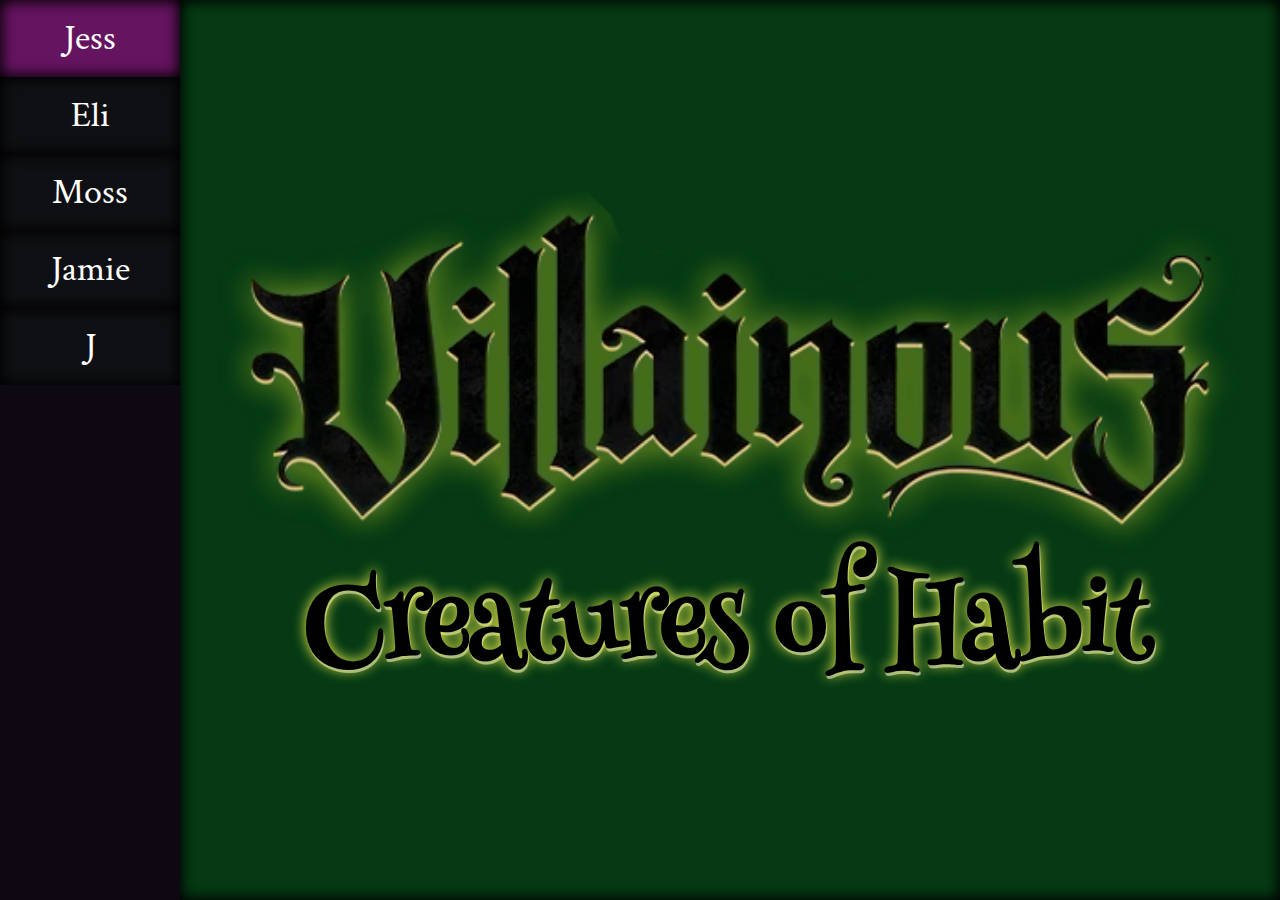
<file: index.html>
<!DOCTYPE html>
<html lang="en">

<head>
    <meta charset="UTF-8">
    <meta name="viewport" content="width=device-width, initial-scale=1.0">
    <title>Villainous: Creatures of Habit</title>

    <link rel="stylesheet" href="main.css">
    <style>
        :root {
            font-size: 18px;
        }

        body {
            height: 100vh;
            overflow: hidden;
            margin: 0;
            color: white;
            background: #0d0812;
            display: grid;
            grid-template-rows: 80px 1fr;
        }

        nav {
            display: flex;
            flex-direction: row;
            background-color: #0f1013;
        }

        nav button {
            border: none;
            outline: none;
            margin: 0;
            font-size: inherit;
            color: inherit;

            --color: #053a14;
            padding: 15px;
            text-align: center;
            font-family: 'Crimson Text', serif;
            font-size: 1.5rem;
            box-shadow: 0 0 14px 2px black inset;
            background-color: #0f1013;
            transition: background-color .2s;
            width: 20%;
        }

        @media screen and (min-width: 800px) {
            body {
                grid-template-columns: minmax(min-content, 180px) 1fr;
            }

            nav {
                flex-direction: column;
            }

            nav button {
                font-size: 2rem;
                width: 100%;
            }
        }

        nav button.selected,
        nav button:hover {
            background-color: var(--color);
        }

        nav button:hover {
            cursor: pointer;
        }

        #tabs {
            min-height: 100vh;
        }

        .tab {
            box-sizing: border-box;
            padding: 20px;
            height: 100%;
            overflow-y: scroll;
            box-shadow: 0 0 14px 2px black inset;
            background-color: #212226;
        }

        div#splash {
            background: #053a14;
            color: black;
            display: flex;
            justify-content: center;
            align-items: center;
            flex-direction: column;
            overflow: hidden;
            text-align: center;
            /* background: linear-gradient(45deg,
                    #651460 0%,
                    #651460 20%,
                    #600b0b 20%,
                    #600b0b 40%,
                    #513005 40%,
                    #513005 60%,
                    #053a14 60%,
                    #053a14 80%,
                    #00453b 80%,
                    #00453b 100%); */
        }

        div#splash img {
            width: 80vw;
        }

        div#splash span {
            font-size: 8vw;
            text-shadow: 0px 0px 1vw #F6F64B, 1px 0.2vw #fff8;
            font-weight: bold;
            font-family: 'Henny Penny', cursive;
        }

        .tab:not(.selected) {
            display: none !important;
        }

        .board {
            box-shadow: 0 0 14px 2px rgba(0, 0, 0, .8);
        }

        .cards {
            display: grid;
            gap: 20px;
            grid-template-columns: 1fr;
            /* grid-template-columns: 1fr 1fr 1fr 1fr 1fr; */
        }

        @media screen and (max-width: 649px) {
            .cards {
                grid-auto-rows: minmax(200px, calc(100vh - 140px));
                justify-items: center;
            }

            .card {
                height: 100%;
            }
        }

        @media screen and (min-width: 650px) {
            .cards {
                grid-template-columns: 1fr 1fr;
            }
        }

        @media screen and (min-width: 920px) {
            .cards {
                grid-template-columns: 1fr 1fr 1fr;
            }
        }

        @media screen and (min-width: 1120px) {
            .cards {
                grid-template-columns: 1fr 1fr 1fr 1fr;
            }
        }

        @media screen and (min-width: 1320px) {
            .cards {
                grid-template-columns: 1fr 1fr 1fr 1fr 1fr;
            }
        }

        .card {
            box-shadow: 0 0 14px 2px rgba(0, 0, 0, .8);
            background: linear-gradient(0deg, var(--body-color) 0%, var(--body-color) 52%, #222 52%, #2d2d2d 100%);
        }

        @media screen and (min-width: 800px) {
            .deck-list {
                width: fit-content;
                column-count: 3;
                column-width: 250px;
            }
        }

        h1,
        h2,
        h3,
        h4,
        h5,
        h6 {
            font-family: 'Crimson Text', serif;
            text-transform: uppercase;
            margin: 1rem 0;
            text-align: center;
            color: var(--accent-color);
            line-height: 1.2;
        }

        h1 {
            font-size: 6rem;
        }

        h2 {
            font-size: 3rem;
        }

        h3 {
            font-size: 1.5rem;
        }

        @media screen and (min-width: 800px) {
            .villain-guide {
                column-count: 2;
            }
        }

        @media screen and (min-width: 1200px) {
            .villain-guide {
                column-count: 3;
            }
        }

        .villain-guide .objective {
            font-weight: bold;
            text-align: center;
        }

        .villain-guide section {
            break-inside: avoid-column;
        }

        .villain-guide section:first-child h3 {
            margin-top: 0;
        }
    </style>

    <script src="data.js"></script>
    <script src="tidy-data.js"></script>
    <script src="generate.js"></script>
</head>

<body>
    <nav id="nav-bar"></nav>
    <div id="tabs">
        <div id="splash" class="tab selected">
            <img src="logo.webp" alt="Villainous">
            <span>Creatures of Habit</span>
        </div>
    </div>
</body>
<script>

    // UPDATE ELEMENT SIZING //
    function updateElementPercentageUnits(e) {
        for (const e of document.querySelectorAll(".card"))
            e.style.setProperty("--point", e.clientHeight / 100 + "px")

        for (const e of document.querySelectorAll(".backing"))
            e.style.setProperty("--point", e.clientHeight / 100 + "px")

        for (const e of document.querySelectorAll(".board"))
            e.style.setProperty("--point", e.clientHeight / 100 + "px")
    }

    window.addEventListener("resize", updateElementPercentageUnits);

    // SELECT VILLAIN MENU //
    function getCSSid(villain) {
        return "villain-" + villain.name.toLowerCase();
    }

    function selectVillain(id) {
        const selected_button = document.querySelector("nav button.selected")
        if (selected_button) selected_button.classList.remove("selected");

        const selected_tab = document.querySelector(".tab.selected")
        if (selected_tab) selected_tab.classList.remove("selected");

        const new_button = document.querySelector("nav button." + id);
        if (new_button) new_button.classList.add("selected");
        document.querySelector(".tab#" + id).classList.add("selected");

        updateElementPercentageUnits();
    }

    // GENERATE HTML //
    for (const villain of data) {
        const tab = create(null, "div", "tab", "villain");
        tab.id = getCSSid(villain);

        // Navigation button
        {
            const button = create(document.querySelector("#nav-bar"), "button")
            button.innerText = villain.name;
            button.style.setProperty("--color", villain.style.color)
            button.classList.add(getCSSid(villain))
            button.addEventListener("click", event => {
                document.querySelector("#splash").style.background = villain.style.color;
                if (button.classList.contains("selected")) {
                    selectVillain("splash")
                } else {
                    selectVillain(getCSSid(villain))
                }
            })
        }

        // Heading
        {
            const heading = create(tab, "h1");
            heading.innerText = villain.name;
        }

        // Board
        {
            const heading = create(tab, "h2");
            heading.innerText = "Board";
            tab.appendChild(createBoardElement(villain));
        }

        // Villain Guide
        {
            const heading = create(tab, "h2")
            heading.innerText = "Villain Guide";

            const guide = create(tab, "div", "villain-guide")
            let first_part = true;
            for (const part of villain.guide) {
                const section = create(guide, "section");

                const heading = create(section, "h3");
                heading.innerText = part.heading;

                if (first_part) {
                    const paragraph = create(section, "p");
                    paragraph.innerText = villain.objective;
                    paragraph.classList.add("objective");
                    first_part = false;
                }

                for (const text of part.body) {
                    const paragraph = create(section, "p");
                    paragraph.innerText = text;
                }
            }
        }

        // Villain Deck
        {
            const heading = create(tab, "h2");
            heading.innerText = "Villain Deck";

            const list = create(tab, "ul", "deck-list");
            let current_divider = null;
            let current_copies = 0;

            for (const card of villain.villain_deck) {
                // List Item
                const i = create(list, "li");
                i.innerText = card.name
                if (card.copies > 1)
                    i.innerText += " (x" + card.copies + ")"

                // Card Preview
                if (card.copies != current_copies) {
                    current_copies = card.copies;

                    const heading = create(tab, "h3");
                    heading.innerText = current_copies == 1 ? "1 copy" : current_copies + " copies";

                    current_divider = create(tab, "div", "cards");
                }

                current_divider.appendChild(createCardElement(villain, card));
            }
        }

        // Fate Deck
        {
            const heading = create(tab, "h2");
            heading.innerText = "Fate Deck";

            const list = create(tab, "ul", "deck-list");
            let current_divider = null;
            let current_copies = 0;

            for (const card of villain.fate_deck) {
                // List Item
                const i = create(list, "li");
                i.innerText = card.name
                if (card.copies > 1)
                    i.innerText += " (x" + card.copies + ")"

                // Card Preview
                if (card.copies != current_copies) {
                    current_copies = card.copies;

                    const heading = create(tab, "h3");
                    heading.innerText = current_copies == 1 ? "1 copy" : current_copies + " copies";

                    current_divider = create(tab, "div", "cards");
                }

                current_divider.appendChild(createCardElement(villain, card));
            }
        }
        document.getElementById("tabs").appendChild(tab);
    }
</script>

</html>
</file>
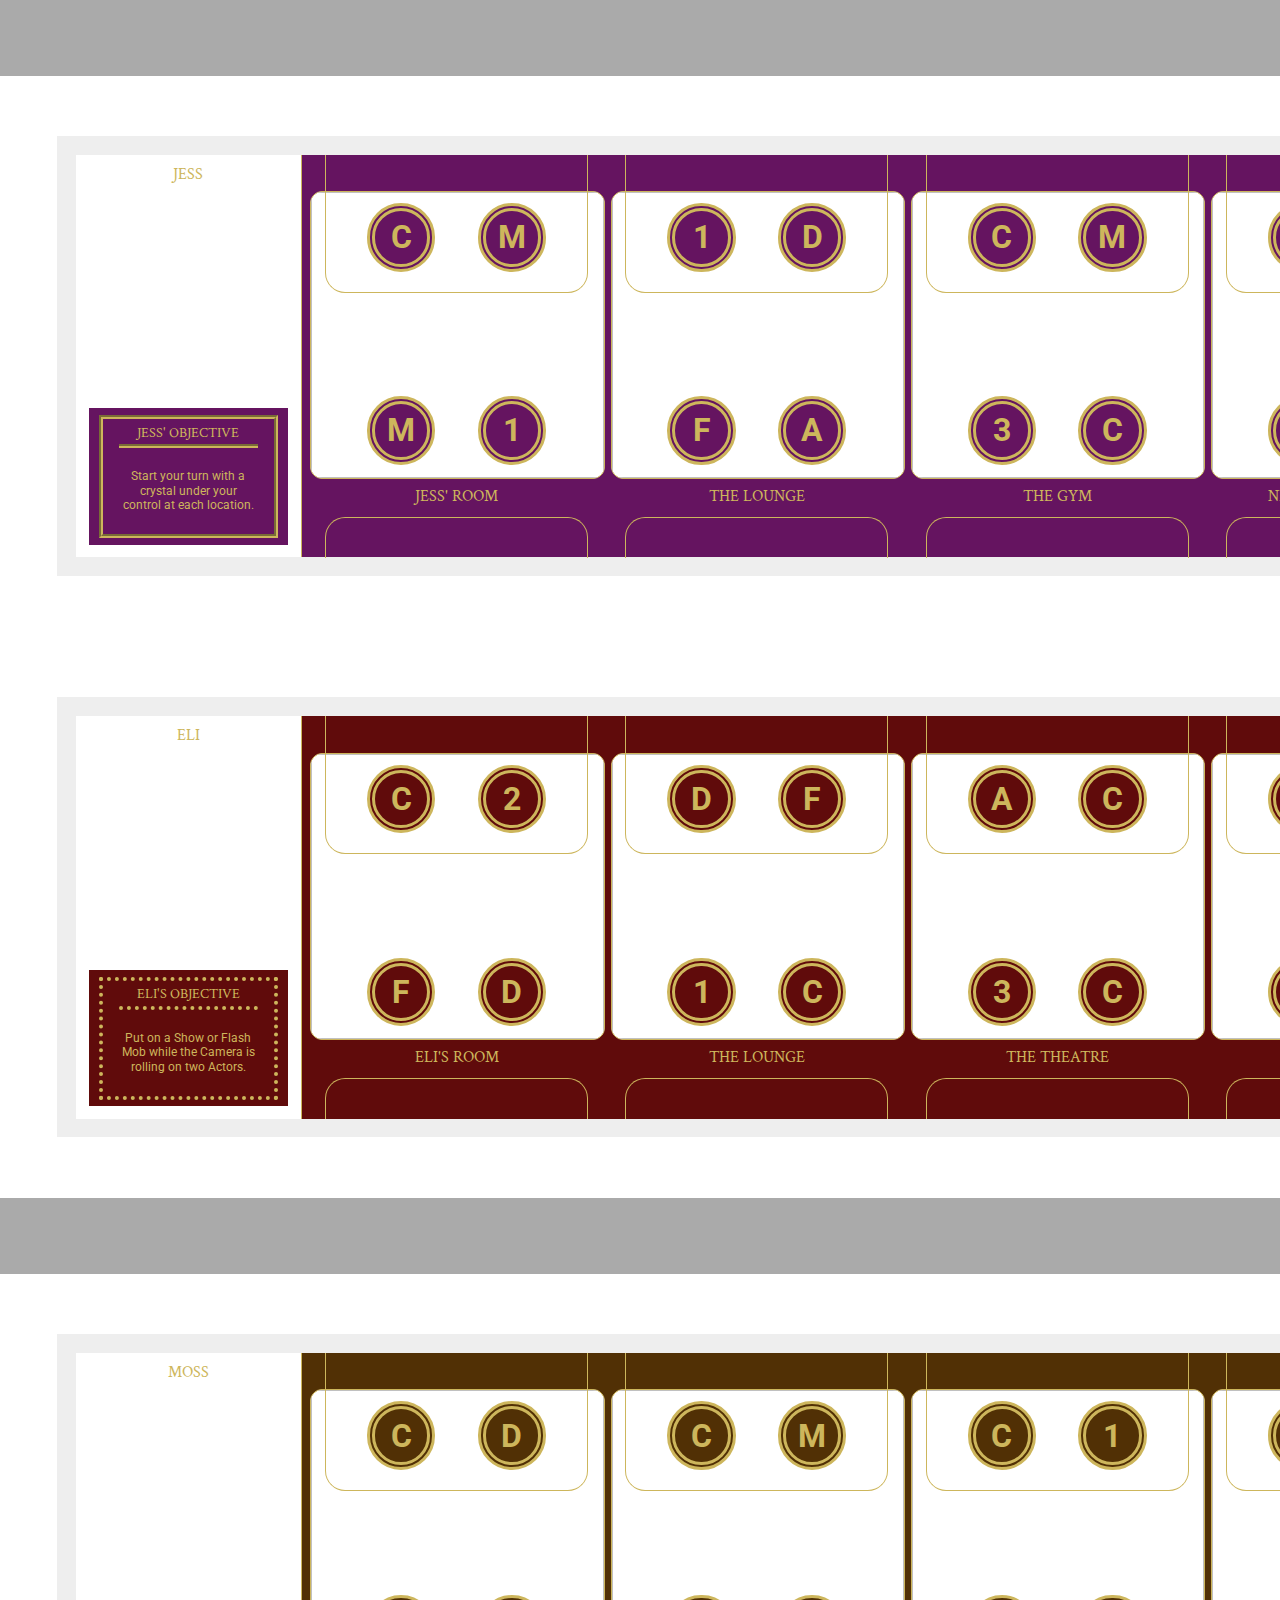
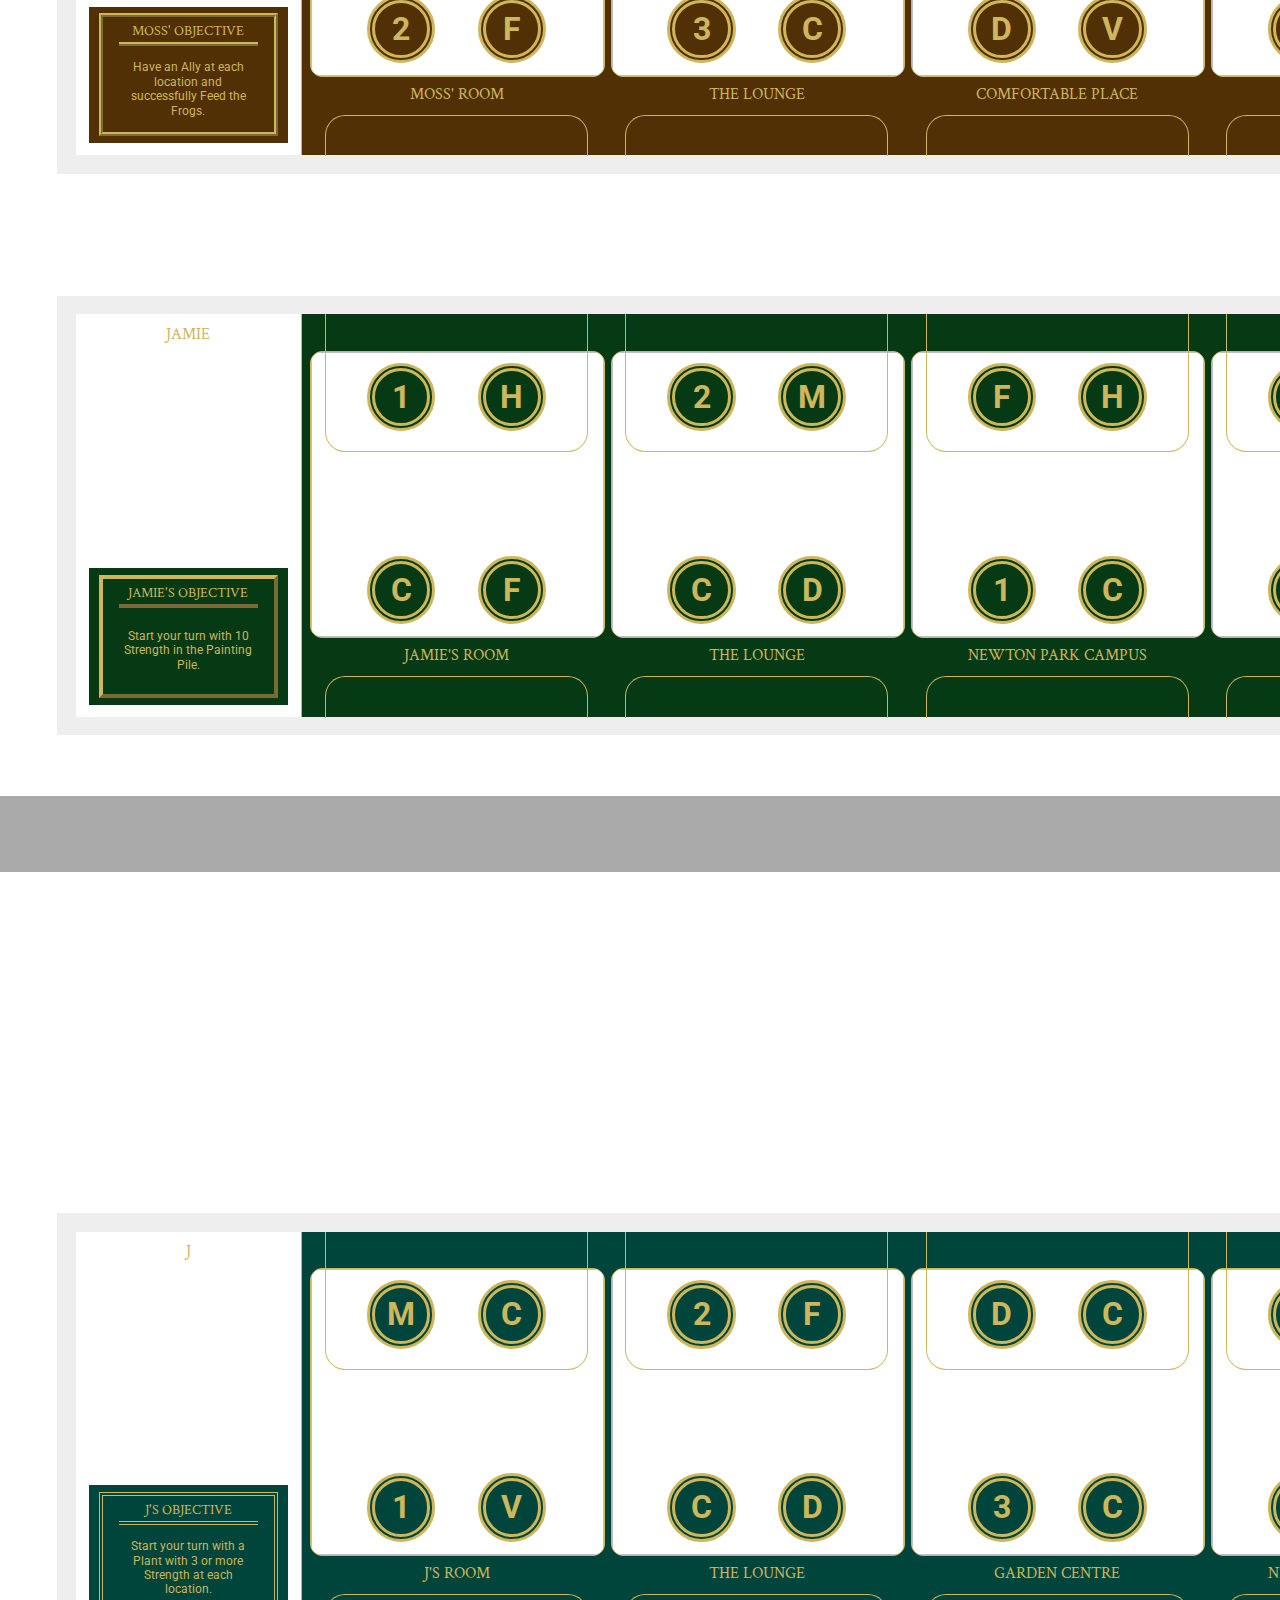
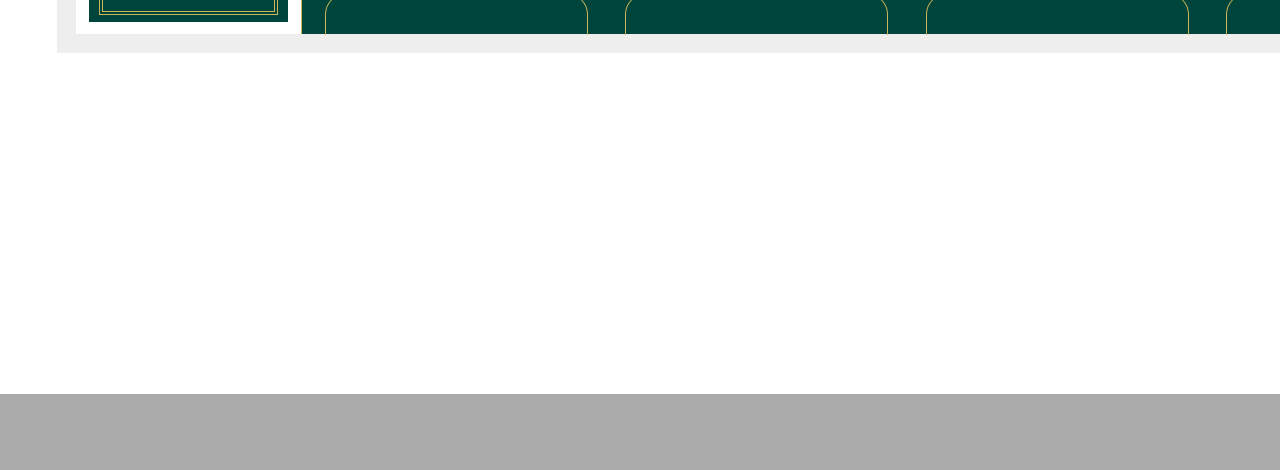
<file: print_boards.html>
<!DOCTYPE html>
<html lang="en">

<head>
    <meta charset="UTF-8">
    <meta name="viewport" content="width=device-width, initial-scale=1.0">
    <title>Print Boards</title>

    <link rel="stylesheet" href="main.css">
    <style>
        body {
            margin: 0;
            padding: 0;
        }

        @page {
            size: A3 landscape;
        }

        .page {
            display: flex;
            justify-content: center;
            align-content: center;
            flex-direction: column;

            height: 297mm;
            width: 420mm;
            page-break-after: always;
            overflow: hidden;
        }

        @media screen {
            body {
                background: #aaa;
            }

            .page {
                background: white;
                margin: 20mm auto;
            }
        }

        .board {
            width: 380mm;
            /* height: 107mm; */
        }

        .wrapper {
            background-color: #eee;
            padding: 5mm;
            width: min-content;
            margin: auto;
        }

        .board .portrait,
        .board .locations .image {
            background: white;
        }
    </style>

    <script src="data.js"></script>
    <script src="tidy-data.js"></script>
    <script src="generate.js"></script>
</head>

<body>
</body>
<script>
    let page = create(document.body, "div", "page");
    let boards = 0;
    for (const villain of data) {
        if (boards == 2) {
            boards = 0;
            page = create(document.body, "div", "page")
        }
        const wrapper = create(page, "div", "wrapper");
        wrapper.appendChild(createBoardElement(villain));
        boards++;
    }

    // CARD TEXT SIZING //
    function updateCardFontSize(e) {
        for (const e of document.querySelectorAll(".card"))
            e.style.setProperty("--point", e.clientHeight / 100 + "px")

        for (const e of document.querySelectorAll(".backing"))
            e.style.setProperty("--point", e.clientHeight / 100 + "px")

        for (const e of document.querySelectorAll(".board"))
            e.style.setProperty("--point", e.clientHeight / 100 + "px")
    }

    updateCardFontSize()
    window.addEventListener("resize", updateCardFontSize);

</script>

</html>
</file>
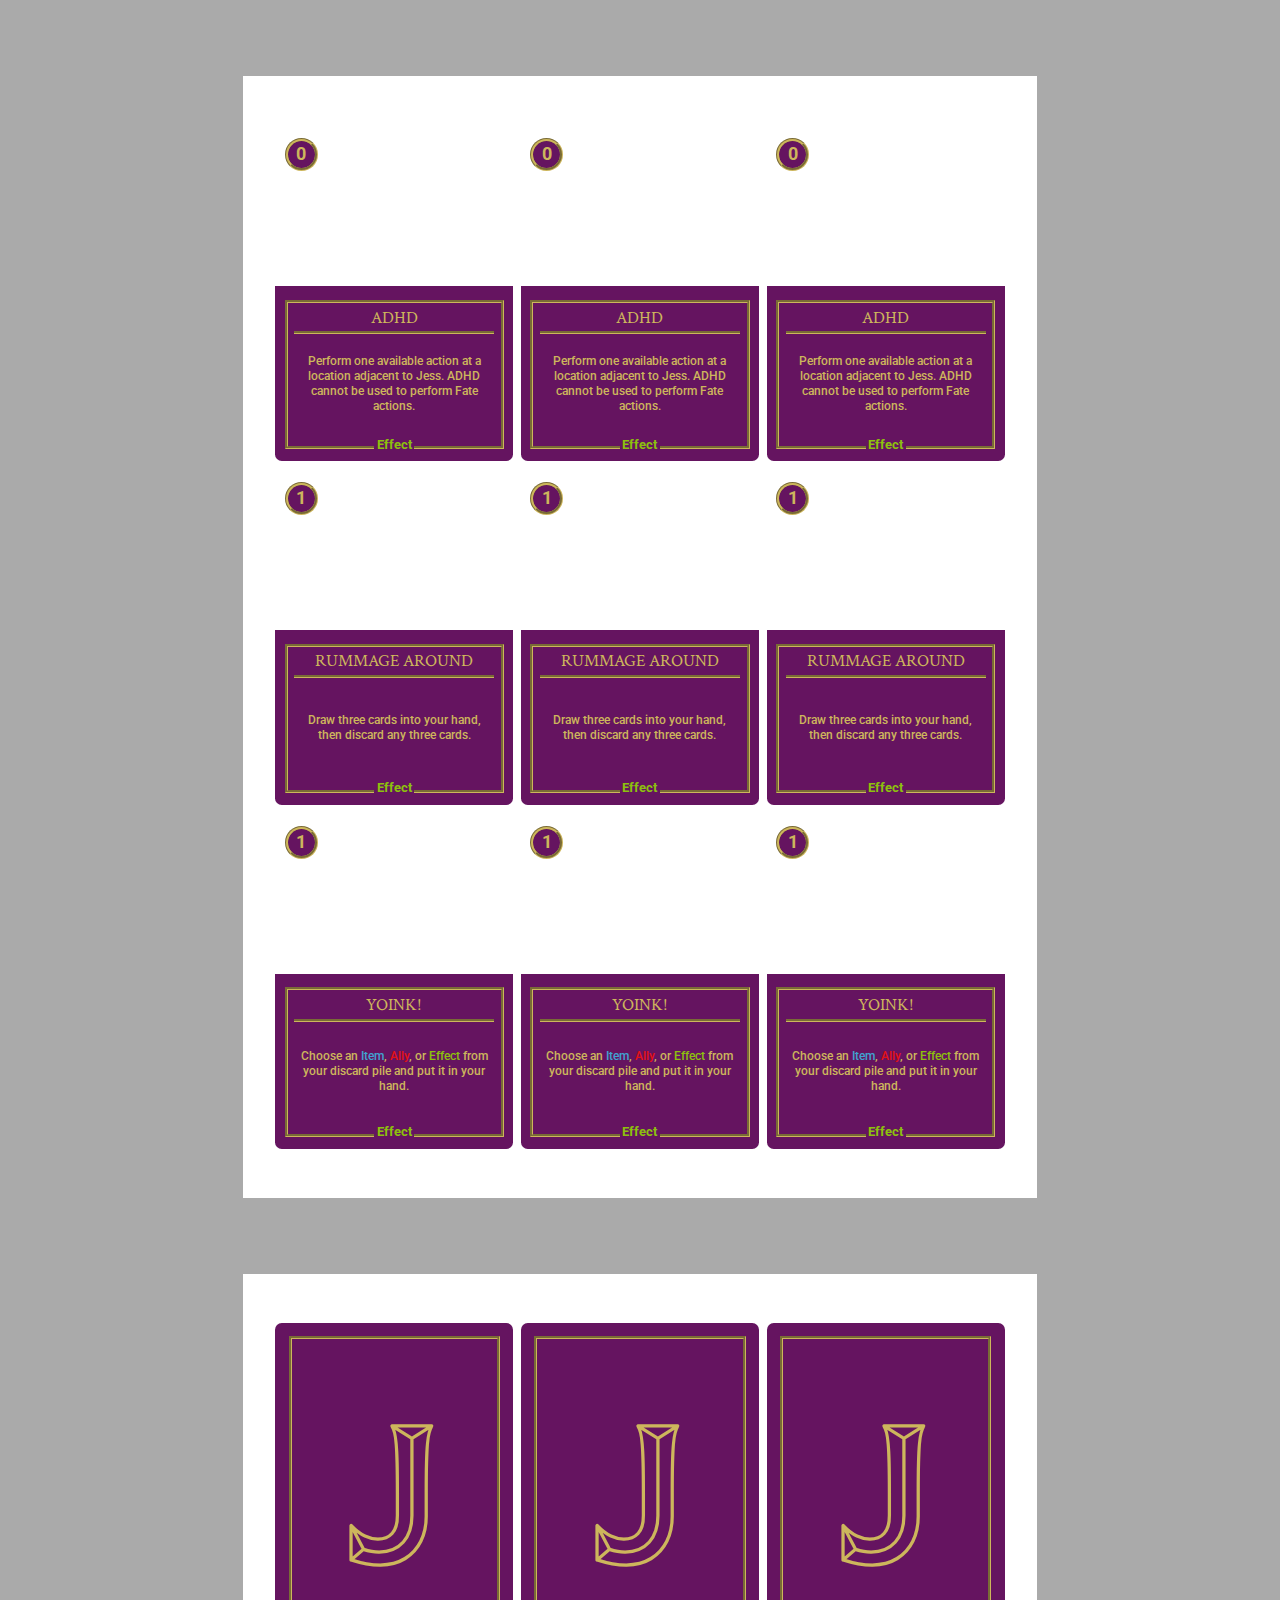
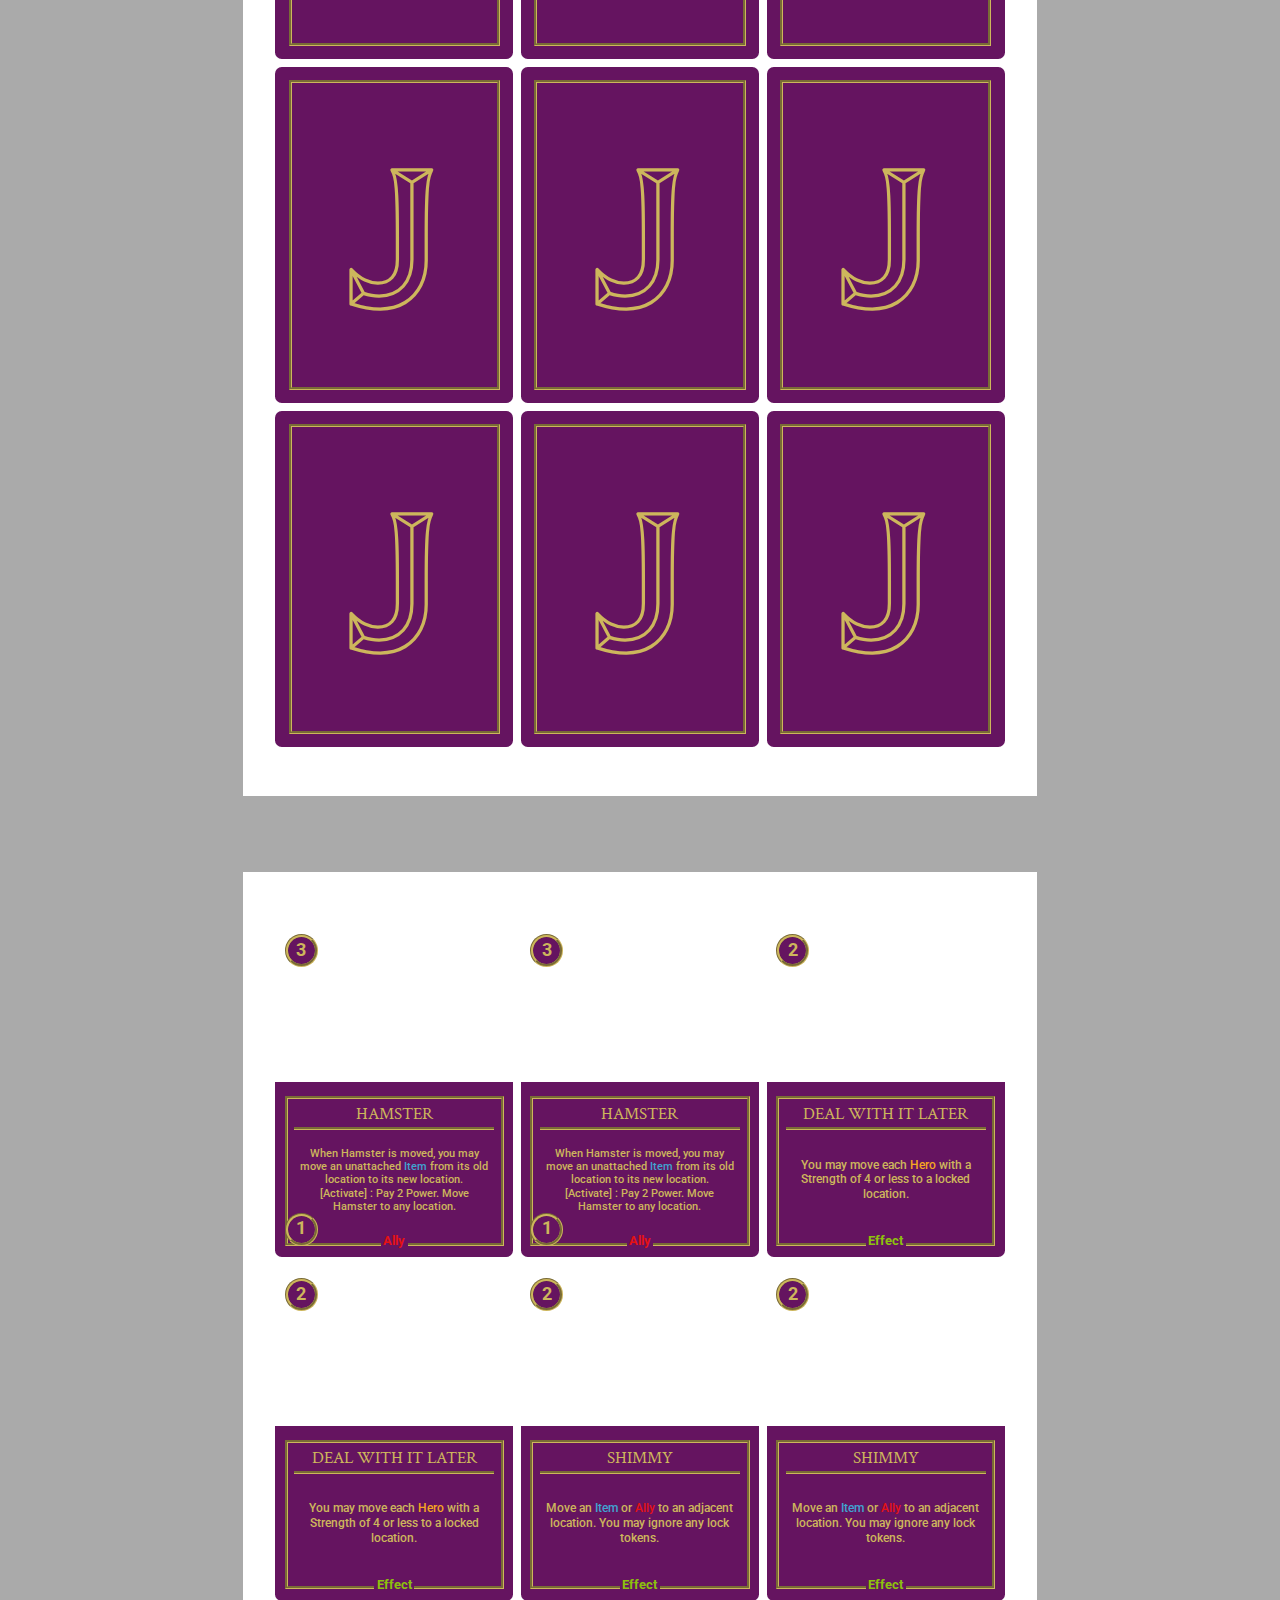
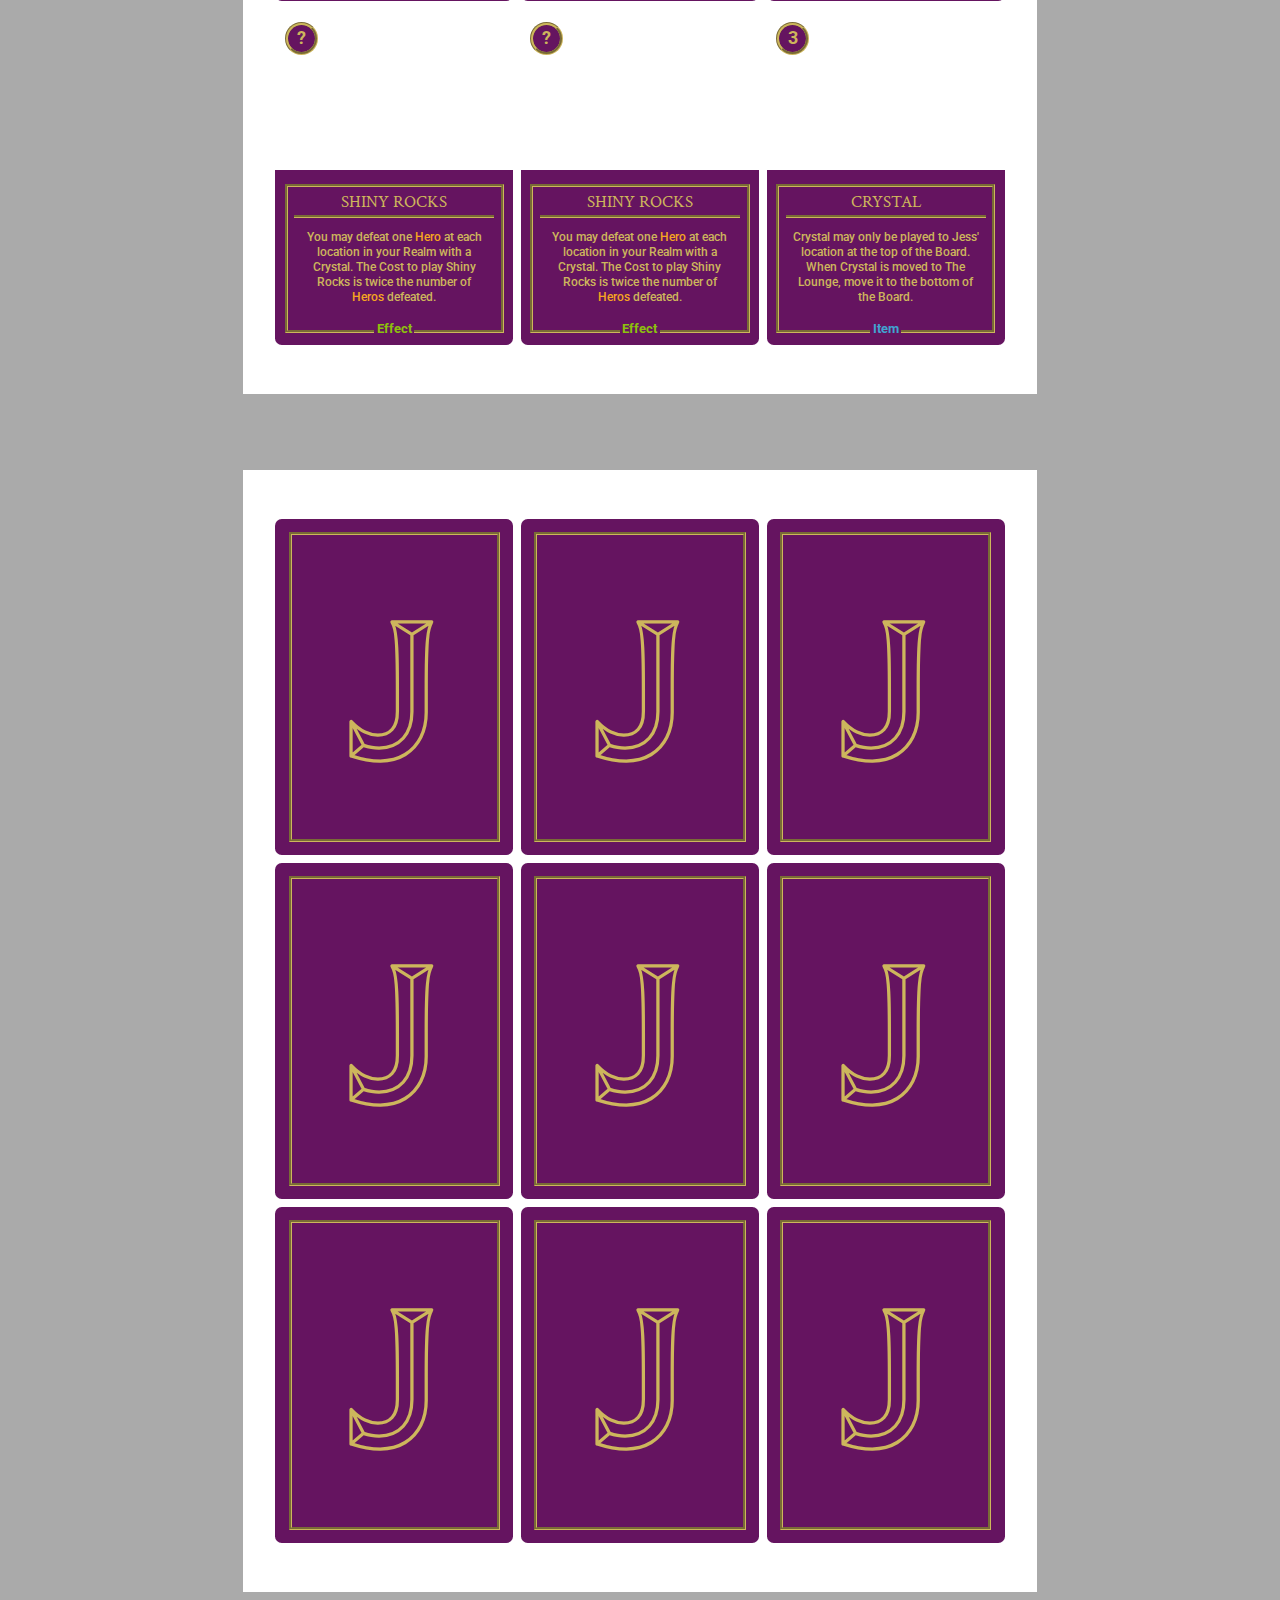
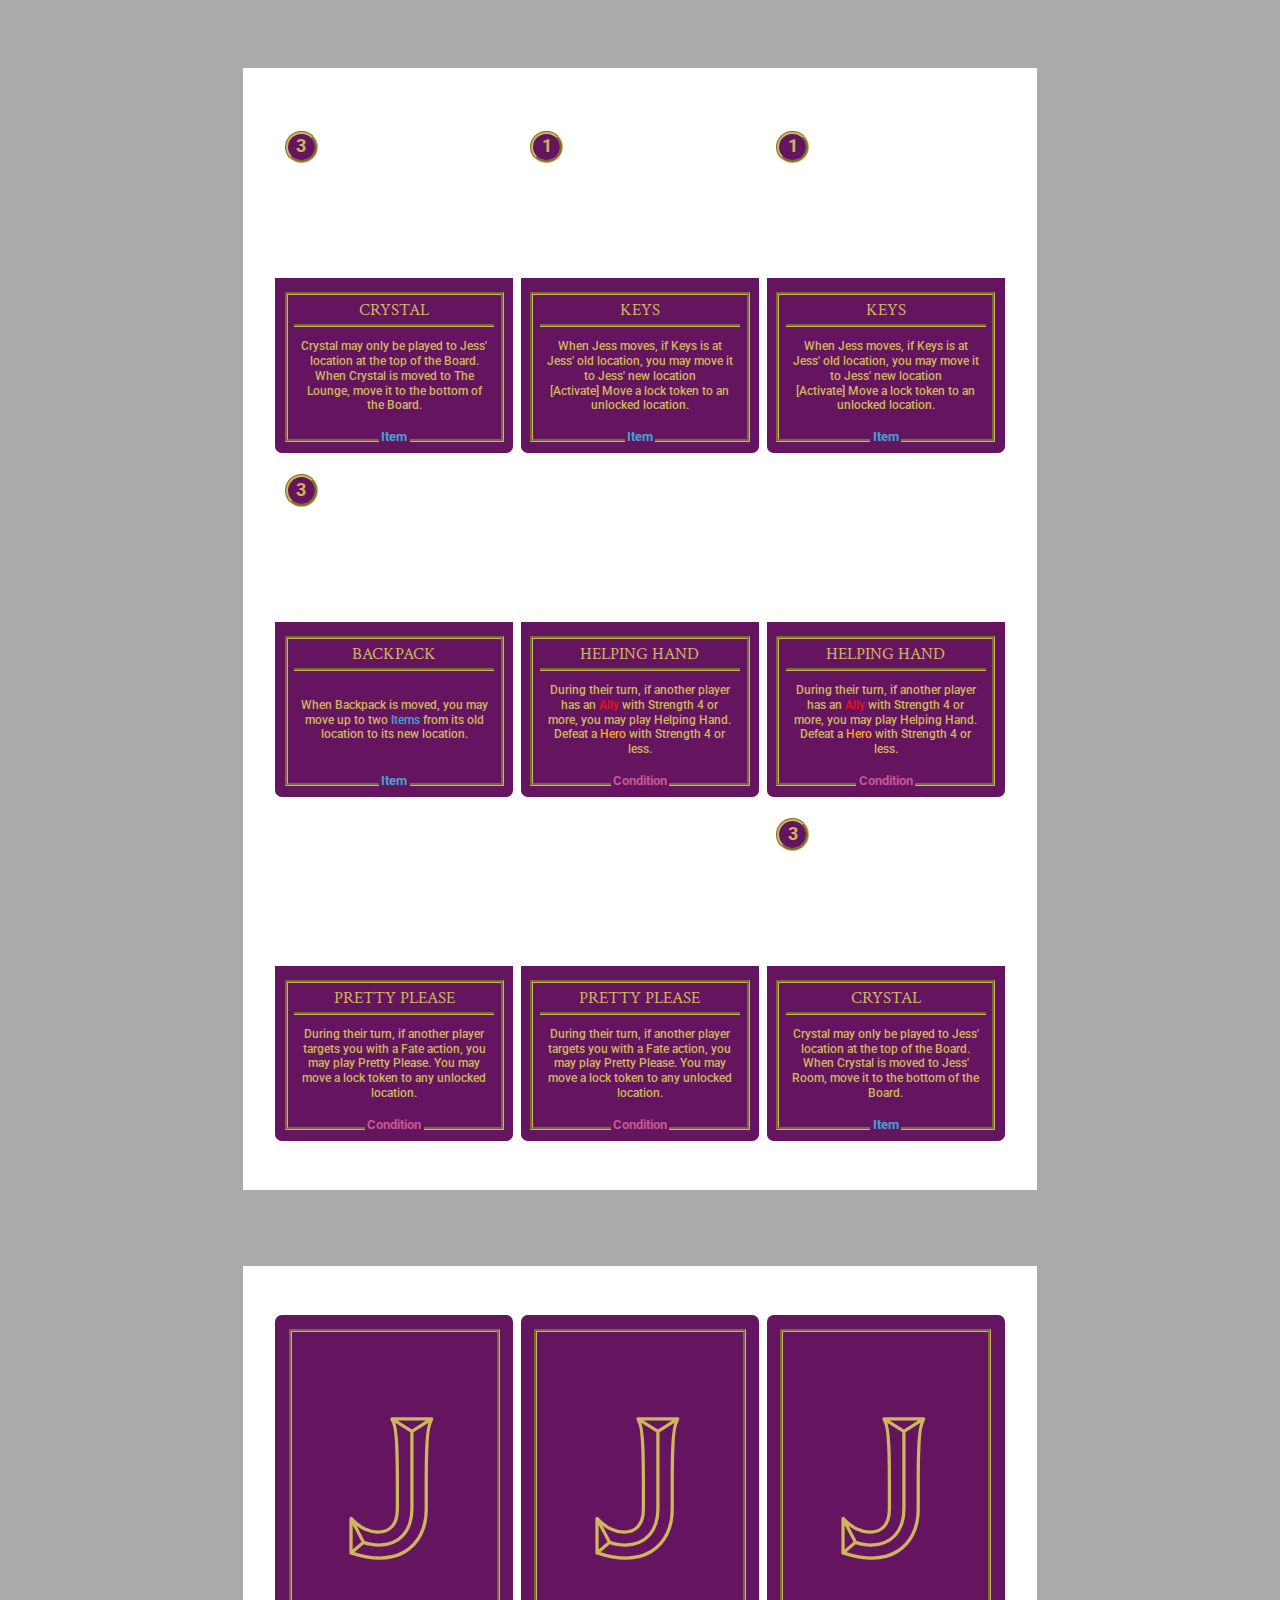
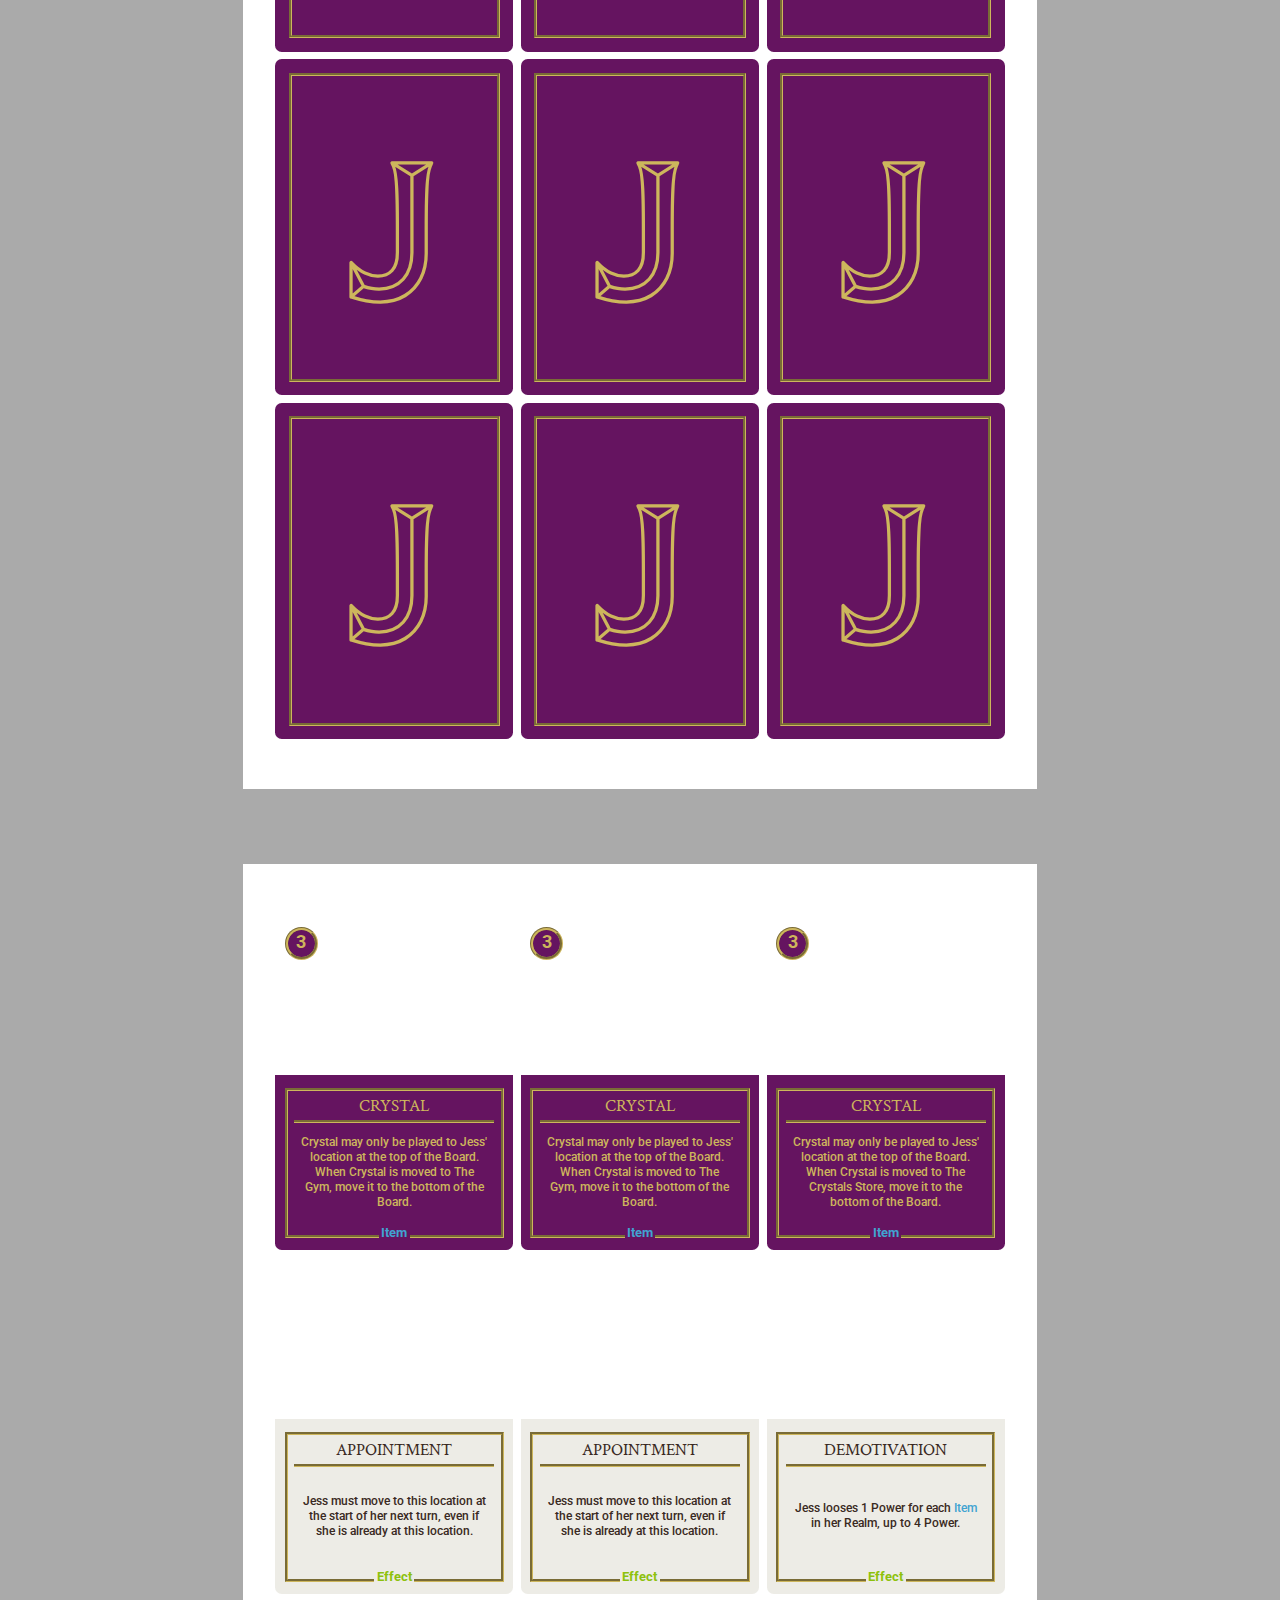
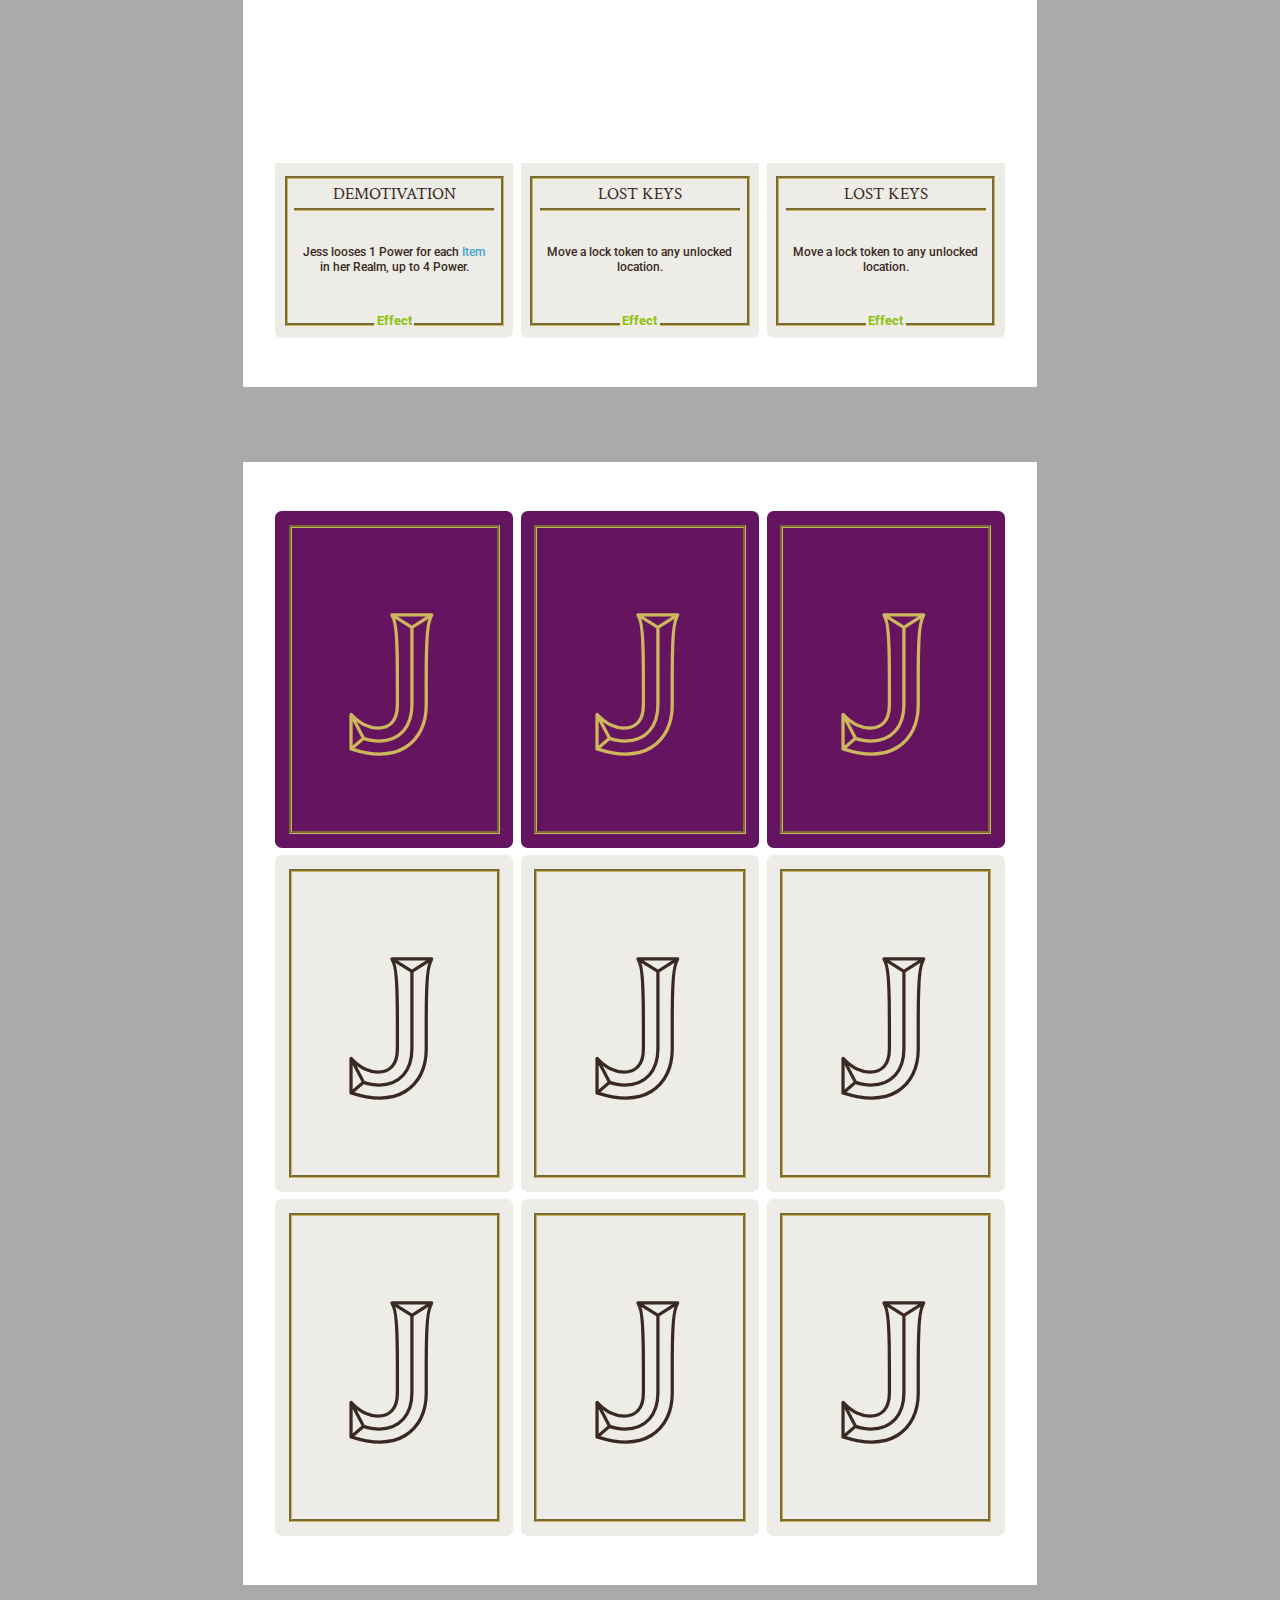
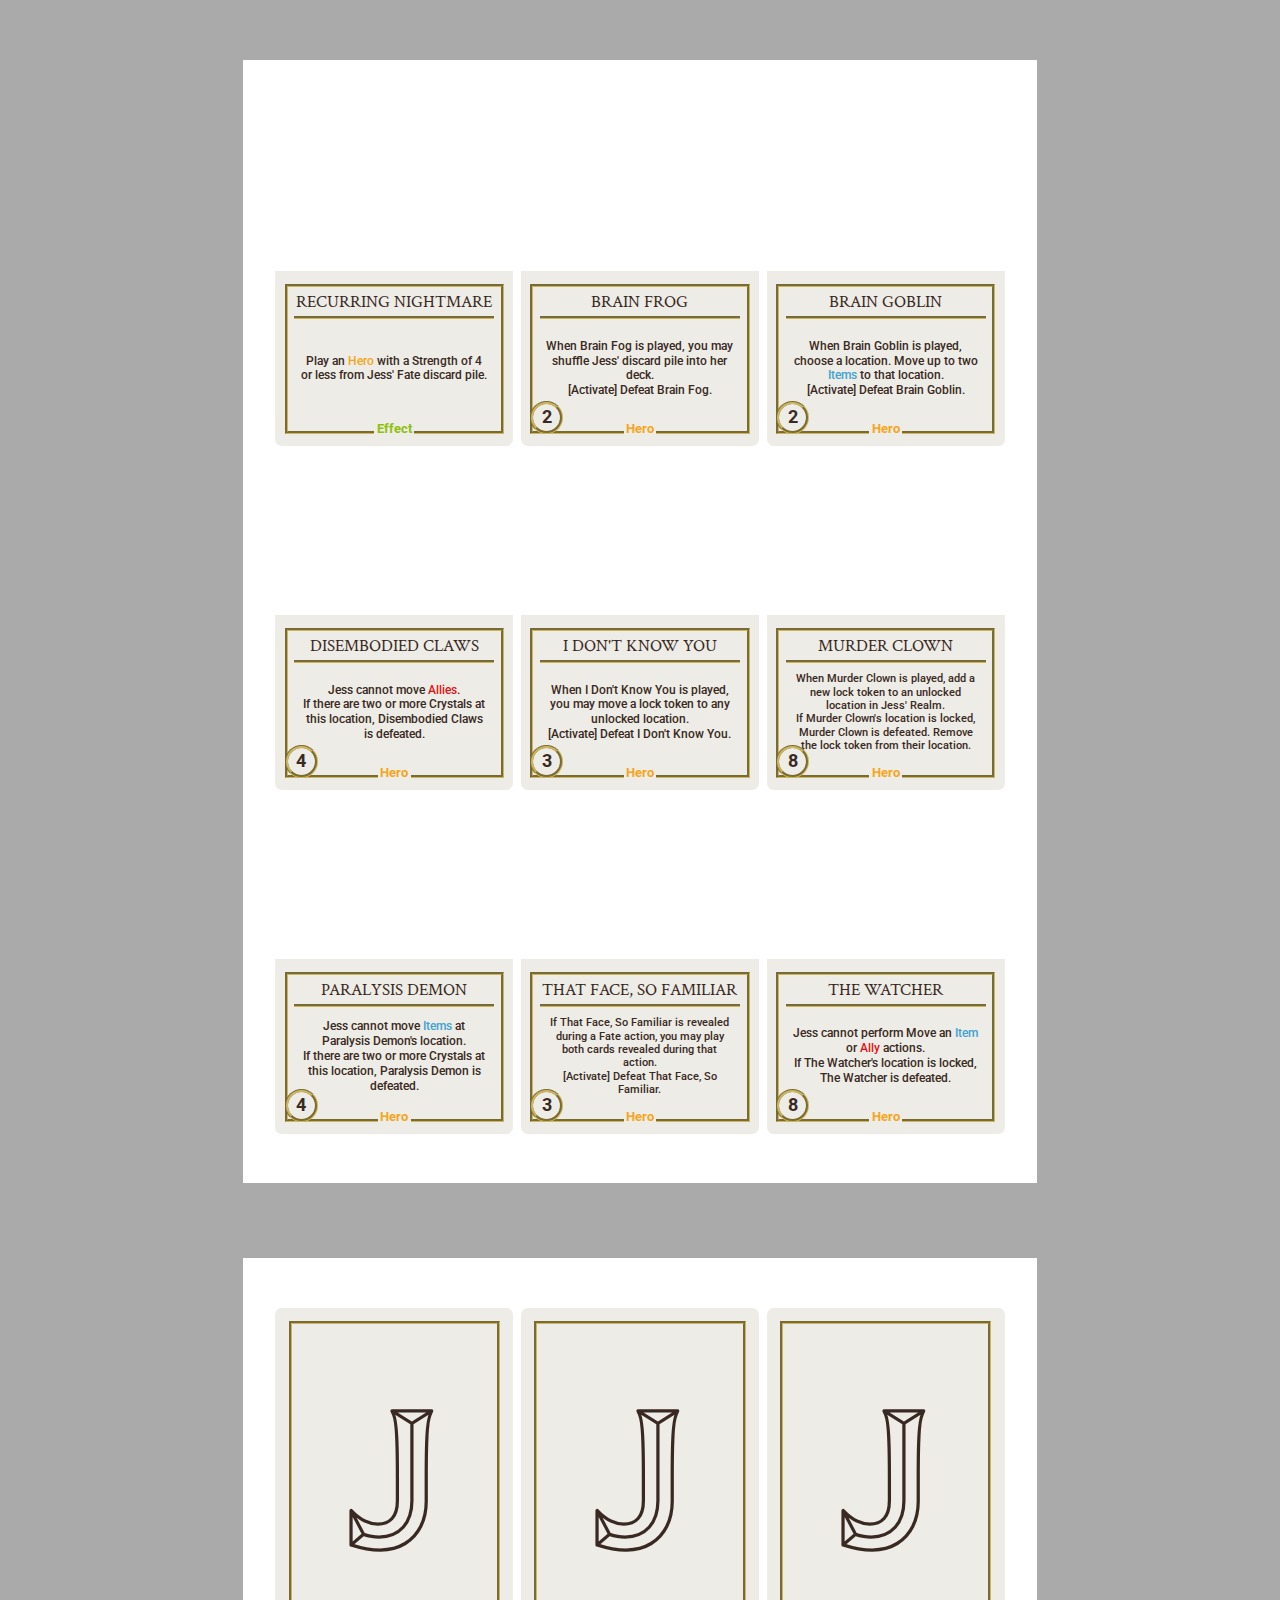
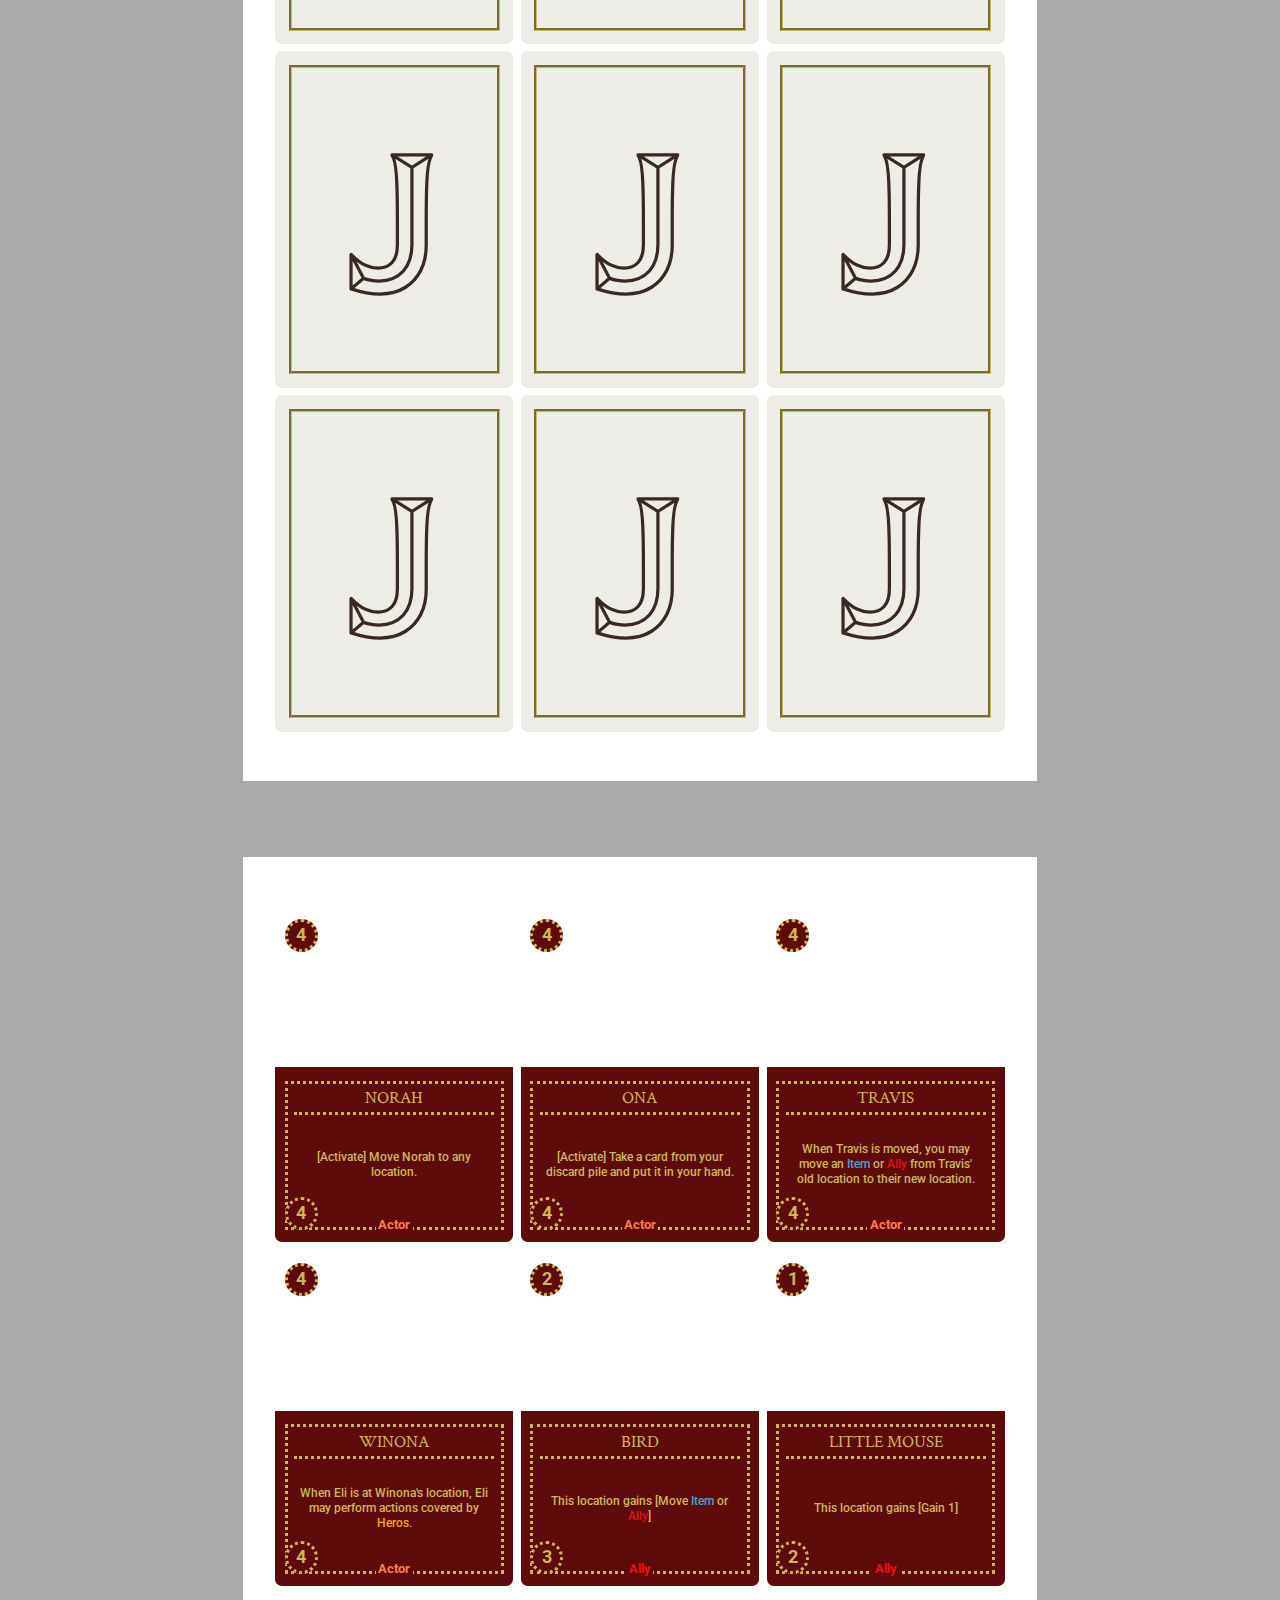
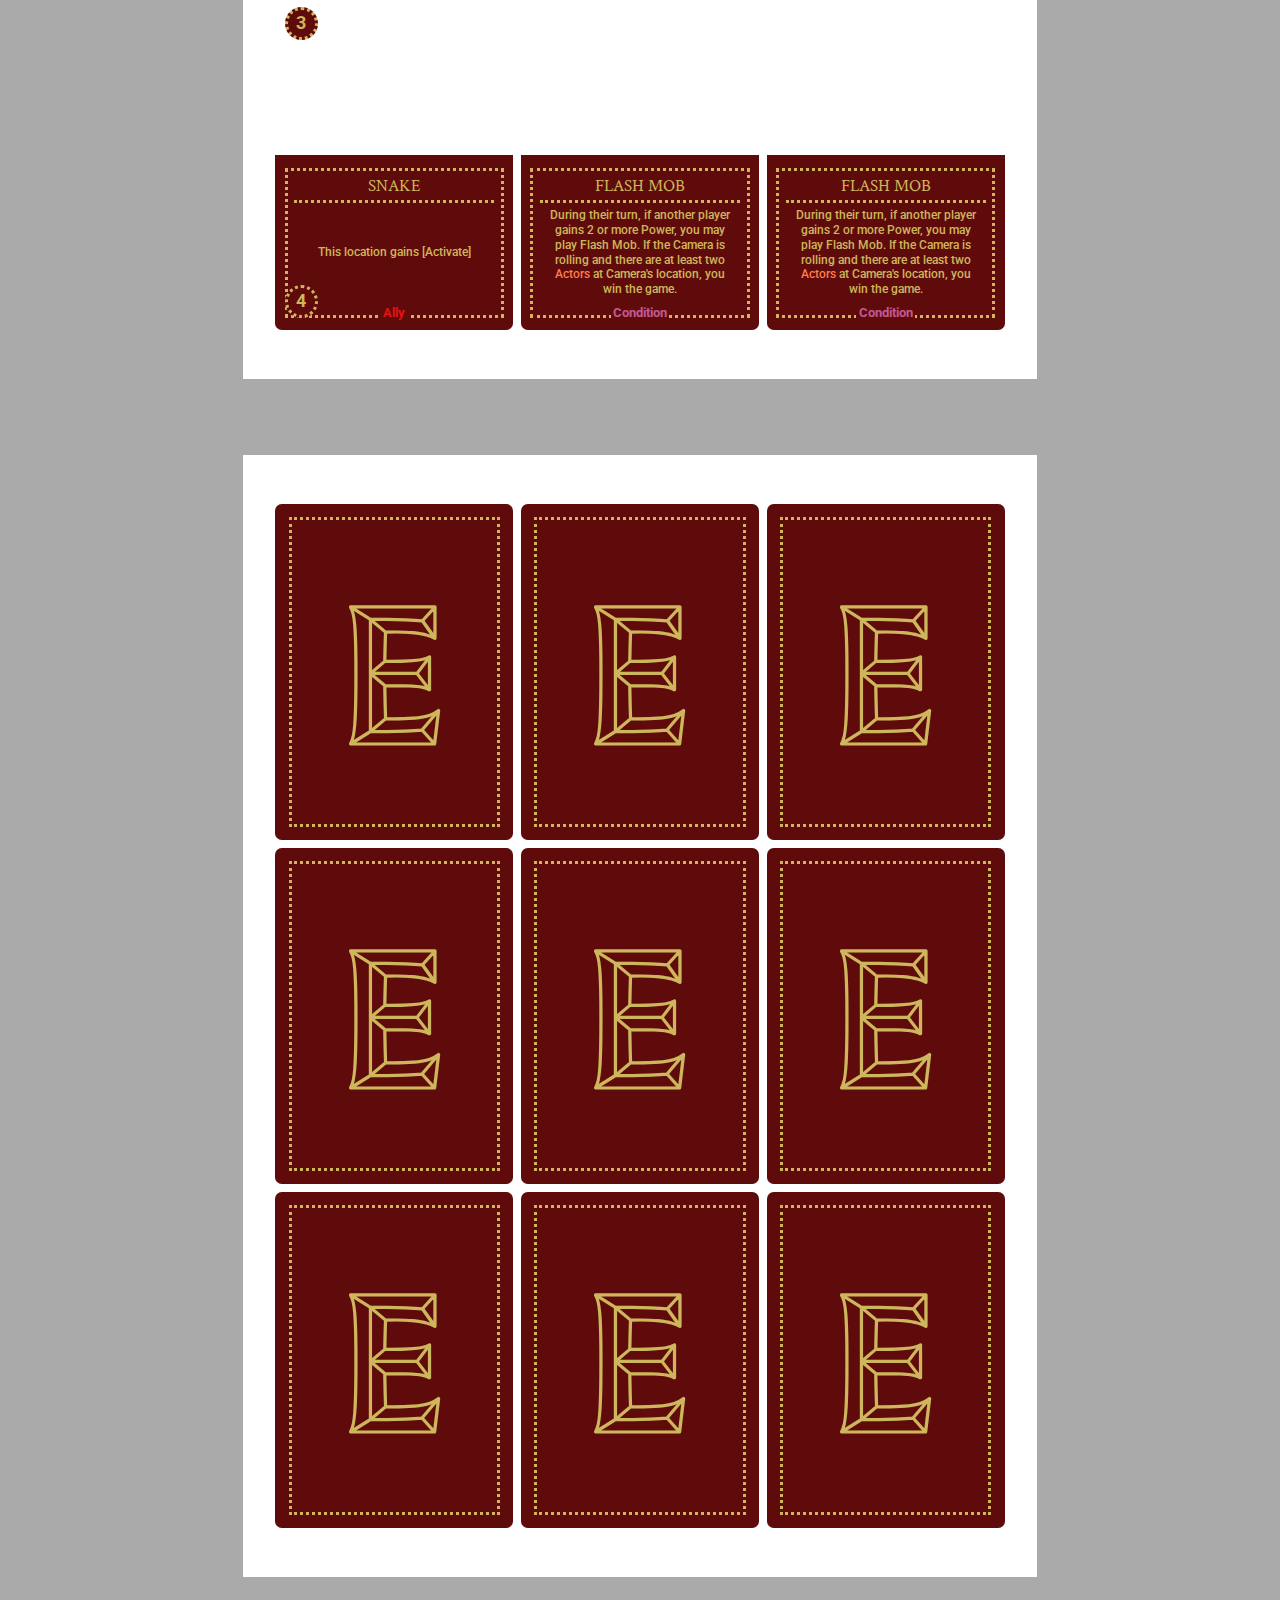
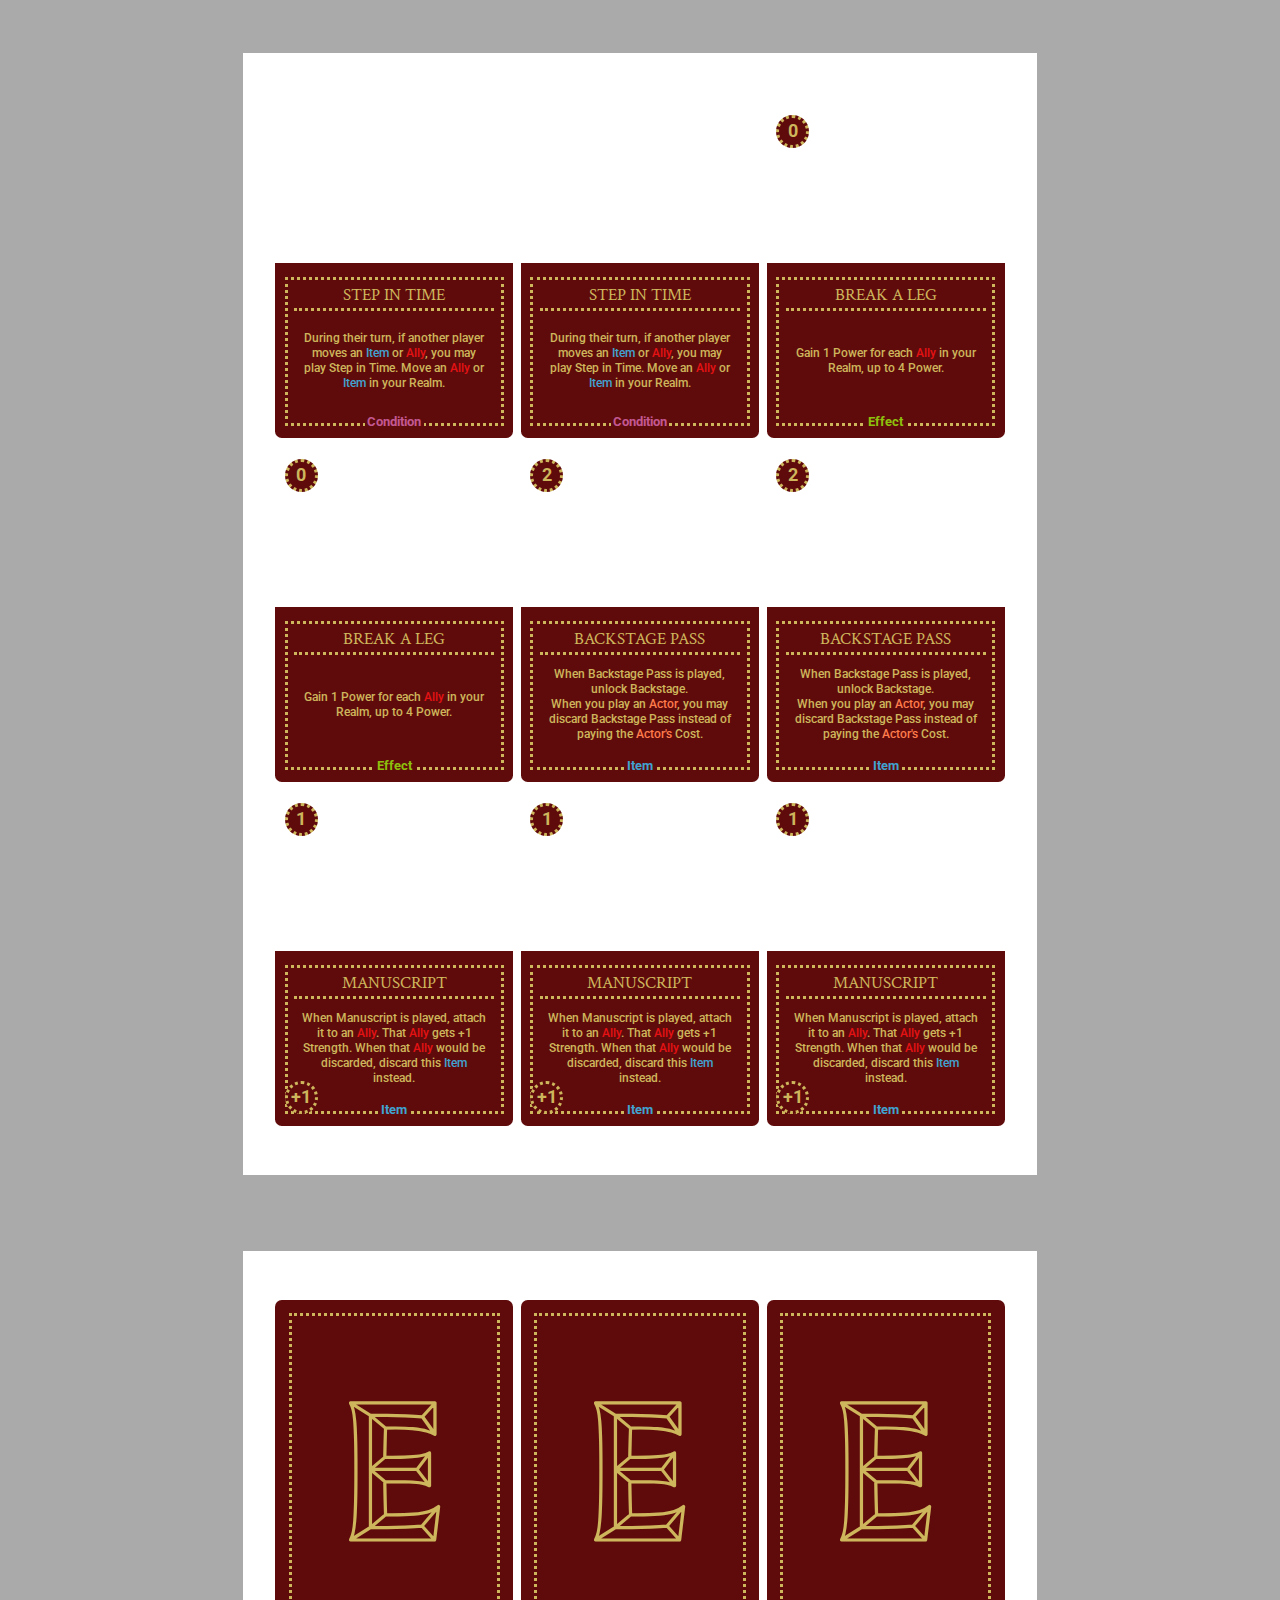
<file: print_cards.html>
<!DOCTYPE html>
<html lang="en">

<head>
    <meta charset="UTF-8">
    <meta name="viewport" content="width=device-width, initial-scale=1.0">
    <title>Print Cards</title>

    <link rel="stylesheet" href="main.css">
    <style>
        body {
            margin: 0;
            padding: 0;
        }

        @page {
            size: A4 portrait;
        }

        .page {
            display: flex;
            justify-content: center;
            align-content: center;

            width: 210mm;
            height: 297mm;
            page-break-after: always;
            overflow: hidden;
        }

        .grid {
            display: grid;
            grid-template-columns: 1fr 1fr 1fr;
            justify-content: center;
            align-content: center;
            gap: 2mm;
            grid-template:
                "a b c"
                "d e f"
                "g h i"
            ;
        }

        .page:nth-child(2n+1) .grid {
            grid-template:
                "c b a"
                "f e d"
                "i h g"
            ;
        }

        .card,
        .backing {
            width: 63mm;
            flex-shrink: 0;
            height: max-content;
        }

        .backs {
            display: none;
        }

        @media screen {
            body {
                background: #aaa;
            }

            .page {
                background: white;
                margin: 20mm auto;
            }
        }
    </style>

    <script src="data.js"></script>
    <script src="tidy-data.js"></script>
    <script src="generate.js"></script>
</head>

<body>
</body>
<script>
    const empty_villain = {
        name: "",
        style: {
            color: "white",
            border: "double"
        }
    }

    let cards = 0;

    let front_page, back_page;
    let front, back;
    function createFrontAndBack() {
        front_page = create(null, "div", "page");
        front = create(front_page, "div", "grid");
        back_page = create(null, "div", "page");
        back = create(back_page, "div", "grid");
    }

    function addCard(f, b) {
        front.appendChild(f);
        back.appendChild(b);

        f.style.gridArea = "abcdefghi"[cards];
        b.style.gridArea = "abcdefghi"[cards];

        cards++;

        if (cards >= 9) {
            flush();
        }
    }

    function flush() {
        if (cards == 0) {
            return
        }

        while (cards < 9) {
            const f = createCardElement(empty_villain, {
                name: "",
                kind: "",
                ability: " ",
                cost: "",
                strength: "",
            });
            f.style.setProperty("--villain-color", "#fbfbfb")
            front.appendChild(f);

            const b = createBackingElement(empty_villain, {
                name: "",
                style: {
                    body: "#fbfbfb",
                    border: "double"
                }
            });
            back.appendChild(b);
            cards++;
        }

        document.body.appendChild(front_page);
        document.body.appendChild(back_page);
        createFrontAndBack();

        cards = 0
    }

    createFrontAndBack();
    for (const villain of data) {
        for (const card of villain.villain_deck) {
            for (let i = 0; i < card.copies; i++) {
                const f = createCardElement(villain, card);
                const b = createBackingElement(villain, card);
                addCard(f, b)
            }
        }

        for (const card of villain.fate_deck) {
            for (let i = 0; i < card.copies; i++) {
                const f = createCardElement(villain, card);
                const b = createBackingElement(villain, card);
                addCard(f, b)
            }
        }
    }

    flush();

    // CARD TEXT SIZING //
    function updateCardFontSize(e) {
        for (const e of document.querySelectorAll(".card"))
            e.style.setProperty("--point", e.clientHeight / 100 + "px")

        for (const e of document.querySelectorAll(".backing"))
            e.style.setProperty("--point", e.clientHeight / 100 + "px")

        for (const e of document.querySelectorAll(".board"))
            e.style.setProperty("--point", e.clientHeight / 100 + "px")
    }

    updateCardFontSize()
    window.addEventListener("resize", updateCardFontSize);

</script>

</html>
</file>
<file: main.css>
@import url('https://fonts.googleapis.com/css2?family=Crimson+Text&family=Henny+Penny&family=Roboto:wght@400;500&family=Tilt+Prism&display=swap');

:root {
    --accent-color: rgb(205, 182, 92);

    --villain-color: black;
    --villain-text-color: var(--accent-color);
    --villain-border-style: solid;

    --fate-color: #edece6;
    --fate-text-color: #392922;

    font-family: 'Roboto', sans-serif;
    line-height: 1.5;
}

p,
ul,
ol {
    margin: 0;
    margin-bottom: 1rem;
}

.keyword-ally,
.keyword-allies {
    color: #e41214;
}

.keyword-item,
.keyword-items {
    color: #41a3d1;
}

.keyword-hero,
.keyword-heros {
    color: #f5a620;
}

.keyword-effect,
.keyword-effects {
    color: #8dc10d;
}

.keyword-condition,
.keyword-conditions {
    color: #c35892;
}

.keyword-plant,
.keyword-plants {
    color: #09e2e2;
}

.keyword-actor,
.keyword-actors {
    color: #ff7c4b;
}

.keyword-supply,
.keyword-supplies {
    color: #ad3dfc;
}

.card>* {
    position: absolute;
    display: flex;
    align-items: center;
    justify-content: center;
    text-align: center;
    z-index: 10;
}

.card,
.backing {
    --body-color: var(--villain-color);
    --text-color: var(--villain-text-color);

    display: block;
    color: var(--text-color);
    aspect-ratio: 63 / 89;
    position: relative;
    border-radius: calc(2 * var(--point));
}

.fate {
    --body-color: var(--fate-color);
    --text-color: var(--fate-text-color);
}

.backing {
    background: var(--body-color);
    justify-content: center;
    display: flex;
    align-items: center;
    font-size: calc(var(--point) * 60);
    font-family: 'Tilt Prism', cursive;
    line-height: 1;
}

.backing::before {
    content: "";
    display: block;
    position: absolute;
    top: calc(var(--point) * 4);
    bottom: calc(var(--point) * 4);
    left: calc(var(--point) * 4);
    right: calc(var(--point) * 4);
    border: var(--villain-border-style) var(--point) var(--accent-color);
}

.card {
    background: linear-gradient(0deg, var(--body-color) 0%, var(--body-color) 52%, white 52%, white 100%);
}

.card::before {
    content: "";
    display: block;
    z-index: 0;
    position: absolute;
    top: 52%;
    bottom: 3.5%;
    left: 4%;
    right: 4%;
    border: var(--villain-border-style) var(--point) var(--accent-color);
}

.card .name {
    top: 55%;
    height: 5%;
    left: 8%;
    right: 8%;
    font-family: 'Crimson Text', serif;
    font-size: calc(var(--point) * 5);
    text-transform: uppercase;

    padding-bottom: 2%;
    border-bottom: var(--villain-border-style) var(--point) var(--accent-color);
}

.card .kind {
    top: 93%;
    height: 5%;
    font-weight: bold;
    font-size: calc(var(--point) * 4);
    width: 100%;
}

.card .kind span {
    background-color: var(--body-color);
    padding: 1%;
    margin: auto;
    display: block;
    margin-top: -1%;
    line-height: 1;
}

.card .ability {
    left: 10.5%;
    right: 10.5%;
    top: 64%;
    height: 26%;
    font-size: calc(var(--point) * 3.7);
    line-height: 1.2;
    font-weight: 500;
}

.card .ability.no-ability {
    font-style: italic;
}

.card .ability.small {
    font-size: calc(var(--point) * 3.3);
}

.card .ability br {
    margin-bottom: calc(var(--point) * 0.5);
}

.card .cost,
.card .strength {
    height: 8%;
    font-size: calc(5.5 * var(--point));
    aspect-ratio: 1;
    border-radius: 50%;
    border: var(--villain-border-style) var(--point) var(--accent-color);
    background-color: var(--body-color);
    font-weight: bold;
}

.card .cost {
    left: 4%;
    top: 4%;
}

.card .strength {
    left: 4%;
    bottom: 3.5%;
}

/* Board */
.board {
    display: grid;
    grid-template-columns: 3fr 16fr;
    aspect-ratio: 100 / 28;
    color: var(--accent-color);
    background: var(--villain-color);
    /* background: url(https://static.wikia.nocookie.net/disney-villainous/images/1/1d/Hookrealm.jpg/revision/latest?cb=20190622020906);
    background-size: cover; */
}

.board .portrait {
    border-right: solid calc(var(--point) / 3) var(--accent-color);
    background: linear-gradient(0deg, #222 0%, #2d2d2d 100%);
    position: relative;
}

.board .portrait>* {
    position: absolute
}

.board .portrait .name {
    top: 3%;
    font-family: 'Crimson Text', serif;
    font-size: calc(var(--point) * 4);
    text-transform: uppercase;
    text-align: center;
    line-height: 1;
    left: 0%;
    right: 0%;
}

.board .portrait .desc {
    top: 63%;
    height: 34%;
    left: 6%;
    width: 88%;
}

.board .portrait .desc .content {
    position: relative;
    width: 100%;
    height: 100%;
    background: var(--villain-color);
}

.board .portrait .desc .content>* {
    position: absolute
}

.board .portrait .desc .content::before {
    content: "";
    display: block;
    z-index: 0;
    position: absolute;
    top: 5%;
    bottom: 5%;
    left: 5%;
    right: 5%;
    border: var(--villain-border-style) var(--point) var(--accent-color);
}

.board .portrait .desc .content .title {
    top: 13%;
    font-family: 'Crimson Text', serif;
    font-size: calc(var(--point) * 3.5);
    text-transform: uppercase;
    text-align: center;
    line-height: 1;
    left: 15%;
    right: 15%;
    padding-bottom: 2%;
    border-bottom: var(--villain-border-style) var(--point) var(--accent-color);
}

.board .portrait .desc .content .objective {
    left: 16%;
    right: 16%;
    top: 33%;
    height: 55%;
    font-size: calc(var(--point)*3);
    line-height: 1.2;
    text-align: center;
    display: flex;
    align-items: center;
    justify-content: center;
    text-align: center;
}

.board .locations {
    display: grid;
    grid-template-columns: 1fr 1fr 1fr 1fr;
    gap: calc(var(--point) * 2);
    padding: 0 calc(var(--point) * 2);
}

.board .locations .location {
    position: relative;
}

.board .locations .location>* {
    position: absolute;
    left: 5%;
    right: 5%;
    z-index: 10;
}

.board .locations .location .name {
    top: 83%;
    height: 4%;
    font-family: 'Crimson Text', serif;
    font-size: calc(var(--point) * 4);
    text-transform: uppercase;
    text-align: center;
    line-height: 1;
}

.board .locations .upper {
    top: 12%;
    height: 17%;
}

.board .locations .lower {
    top: 60%;
    height: 17%;
}

.board .locations .actions {
    display: flex;
    justify-content: space-evenly;
    height: 100%;
    width: 100%;
}

.board .locations .action {
    align-items: center;
    aspect-ratio: 1;
    background-color: var(--villain-color);
    border-radius: 50%;
    border: double calc(2*var(--point)) var(--accent-color);
    box-sizing: border-box;
    display: flex;
    font-size: calc(var(--point) * 8);
    font-weight: bold;
    height: 100%;
    justify-content: center;
    text-align: center;
}

.board .locations .bottom-card {
    border: solid calc(var(--point) / 3) var(--accent-color);
    border-bottom: none;
    border-top-right-radius: calc(var(--point) * 5);
    border-top-left-radius: calc(var(--point) * 5);
    top: 90%;
    height: 10%;
}

.board .locations .top-card {
    border: solid calc(var(--point) / 3) var(--accent-color);
    border-top: none;
    border-bottom-right-radius: calc(var(--point) * 5);
    border-bottom-left-radius: calc(var(--point) * 5);
    top: 0%;
    height: 34%;
}

.board .locations .image {
    border: solid calc(var(--point) / 3) var(--accent-color);
    border-radius: calc(var(--point) * 3);
    top: 9%;
    height: 71%;
    left: 0%;
    width: 100%;
    background: linear-gradient(0deg, #222 0%, #2d2d2d 100%);
    z-index: 0;
}
</file>
